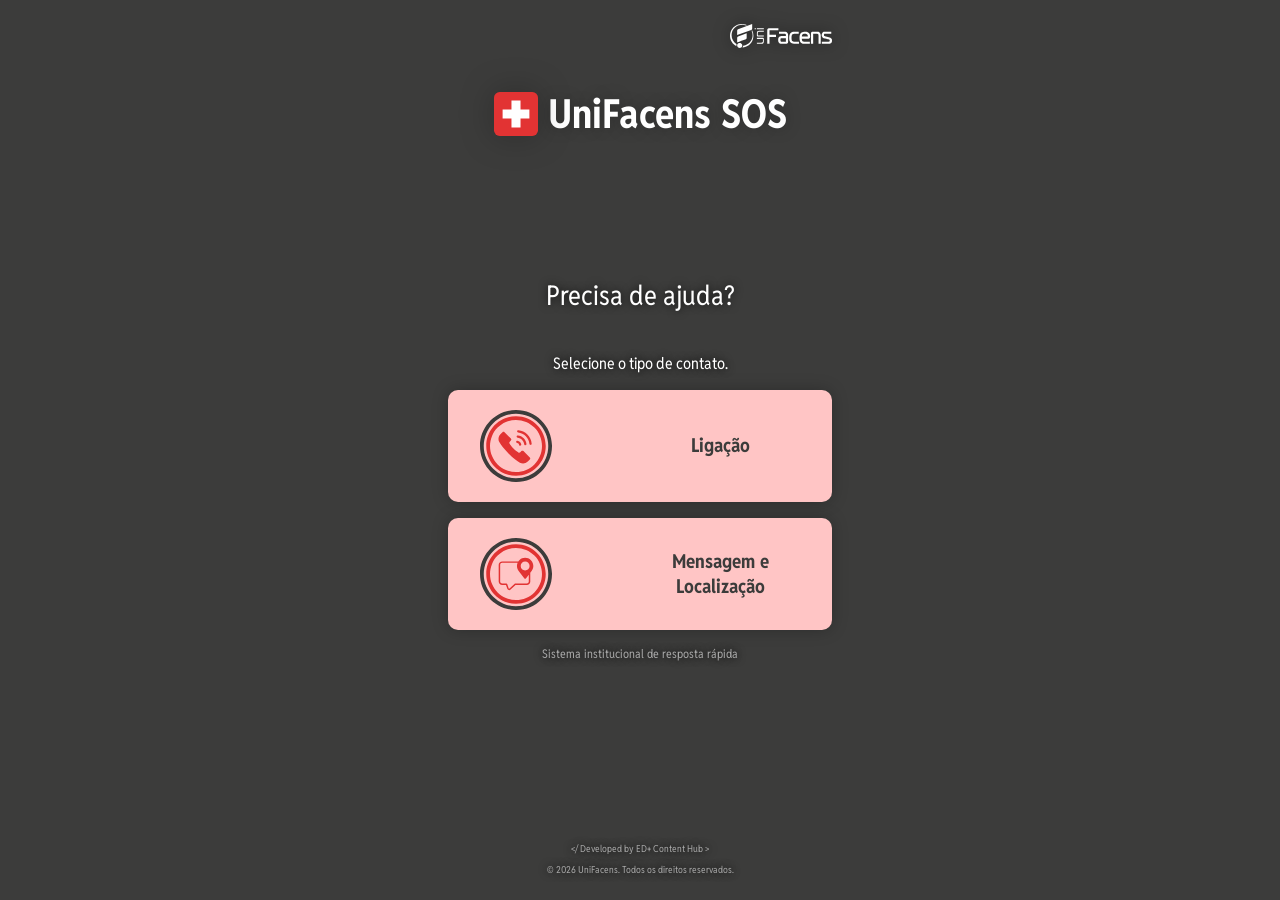
<file: index.html>
<!DOCTYPE html>
<html lang="pt-BR">
<head>
    <meta charset="UTF-8">
    <meta name="viewport" content="width=device-width, initial-scale=1.0">
    <meta name="theme-color" content="#000000">
    <link rel="manifest" href="./manifest.json">
    <link rel="icon" type="image/svg+xml" href="./assets/icons/icon.svg">
    <link rel="apple-touch-icon" sizes="180x180" href="./assets/icons/apple-touch-icon-180.png">
    <link rel="stylesheet" href="./styles/global.css">
    <link rel="stylesheet" href="./styles/utils.css">
    <link rel="stylesheet" href="./styles/home.css">
    <link rel="preconnect" href="https://fonts.googleapis.com">
    <link rel="preconnect" href="https://fonts.gstatic.com" crossorigin>
    <link href="https://fonts.googleapis.com/css2?family=Reddit+Sans+Condensed:wght@200..900&display=swap" rel="stylesheet">
    <title>UniFacens SOS</title>
</head>
<body data-page="home">
    <div class="container">
        <header>
            <div class="logo">
                <img src="./assets/images/unifacens-logo.svg" alt="">
            </div>
            <div class="title">
                <img src="./assets/images/sos.svg" alt="">
                <h1>UniFacens SOS</h1>
            </div>
        </header>
        <main>
            <p>Precisa de ajuda?</p>
            <p>Selecione o tipo de contato.</p>

            <a class="btn" id="call" href="./call/">
                <div class="btn-image">
                    <img id="normal" src="./assets/images/call.svg" alt="">
                    <img id="hover" src="./assets/images/call-hover.svg" alt="">
                </div>
                <span>Ligação</span>
            </a>
            <a class="btn" id="message" href="./message/">
                <div class="btn-image">
                    <img id="normal" src="./assets/images/message.svg" alt="">
                    <img id="hover" src="./assets/images/message-hover.svg" alt="">
                </div>
                <span>Mensagem e<br>Localização</span>
            </a>

            <p>Sistema institucional de resposta rápida</p>
        </main>
        <footer>
            <p>&lt;/ Developed by ED+ Content Hub &gt;</p>
            <p>&copy; 2026 UniFacens. Todos os direitos reservados.</p>
        </footer>
    </div>

    <div id="offlineLightbox" class="lb is-hidden" aria-hidden="true">
        <div class="lb__card" role="dialog" aria-modal="true" aria-labelledby="offlineTitle">
            <div class="lb__header">
                <div class="lb__titles">
                    <div id="offlineTitle" class="lb__title">Sem conexão com internet!</div>
                    <div class="lb__subtitle">
                        Faça apenas LIGAÇÕES.
                    </div>
                </div>
            </div>
            <div class="lb__actions">
                <button id="offlineOkBtn" class="btn btn--danger" type="button">OK</button>
            </div>
        </div>
    </div>

    <script type="module" src="./scripts/app.js"></script>
</body>
</html>
</file>
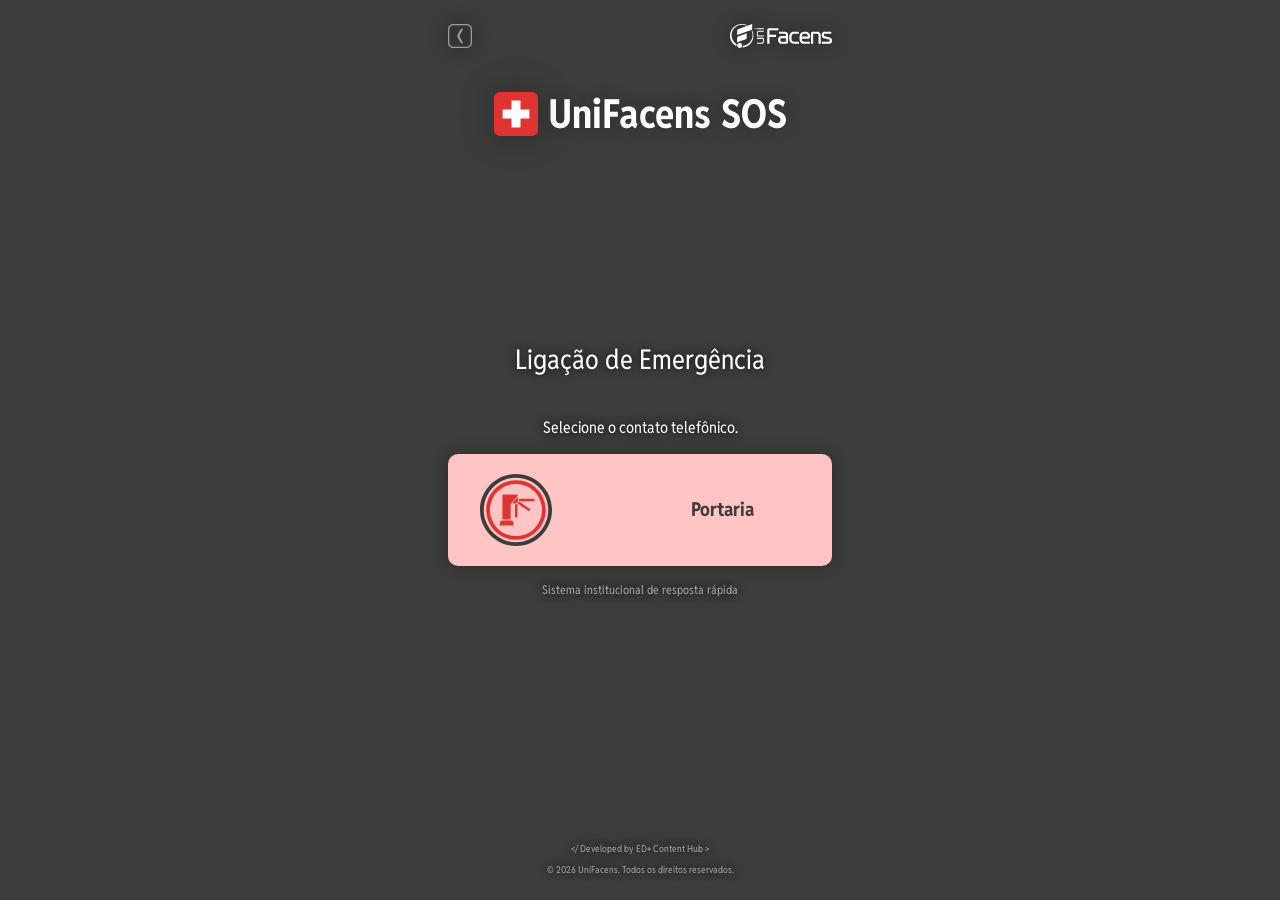
<file: call/index.html>
<!DOCTYPE html>
<html lang="pt-BR">
<head>
    <meta charset="UTF-8">
    <meta name="viewport" content="width=device-width, initial-scale=1.0">
    <meta name="theme-color" content="#000000">
    <link rel="manifest" href="../manifest.json">
    <link rel="icon" type="image/svg+xml" href="../assets/icons/icon.svg">
    <link rel="apple-touch-icon" sizes="180x180" href="../assets/icons/apple-touch-icon-180.png">
    <title>UniFacens SOS</title>
    <link rel="stylesheet" href="../styles/global.css">
    <link rel="stylesheet" href="../styles/utils.css">
    <link rel="stylesheet" href="../styles/call.css">
    <link rel="preconnect" href="https://fonts.googleapis.com">
    <link rel="preconnect" href="https://fonts.gstatic.com" crossorigin>
    <link href="https://fonts.googleapis.com/css2?family=Reddit+Sans+Condensed:wght@200..900&display=swap" rel="stylesheet">
</head>
<body data-page="call">
    <div class="container">
        <header>
            <a href="../" class="back">
                <img src="../assets/images/return.svg" alt="">
            </a>
            <div class="logo">
                <img src="../assets/images/unifacens-logo.svg" alt="">
            </div>
            <div class="title">
                <img src="../assets/images/sos.svg" alt="">
                <h1>UniFacens SOS</h1>
            </div>
        </header>
        <main>
            <p>Ligação de Emergência</p>
            <p>Selecione o contato telefônico.</p>

            <div class="grid">
                <a class="btn is-hidden" id="security-gate" data-contact-sector="PORTARIA">
                    <div class="btn-image">
                        <img id="normal" src="../assets/images/security-gate.svg" alt="">
                        <img id="hover" src="../assets/images/security-gate-hover.svg" alt="">
                    </div>
                    <span>Portaria</span>
                </a>

                <a class="btn is-hidden" id="occupational-medicine" data-contact-sector="MEDICINA DO TRABALHO">
                    <div class="btn-image">
                        <img id="normal" src="../assets/images/occupational-medicine.svg" alt="">
                        <img id="hover" src="../assets/images/occupational-medicine-hover.svg" alt="">
                    </div>
                    <span>Medicina do Trabalho</span>
                </a>

                <a class="btn is-hidden" id="occupational-safety" data-contact-sector="SEGURANÇA DO TRABALHO">
                    <div class="btn-image">
                        <img id="normal" src="../assets/images/occupational-safety.svg" alt="">
                        <img id="hover" src="../assets/images/occupational-safety-hover.svg" alt="">
                    </div>
                    <span>Segurança do Trabalho</span>
                </a>
            </div>

            <p>Sistema institucional de resposta rápida</p>
        </main>
        <footer>
            <p>&lt;/ Developed by ED+ Content Hub &gt;</p>
            <p>&copy; 2026 UniFacens. Todos os direitos reservados.</p>
        </footer>
    </div>
    <script type="module" src="../scripts/app.js"></script>
</body>
</html>
</file>
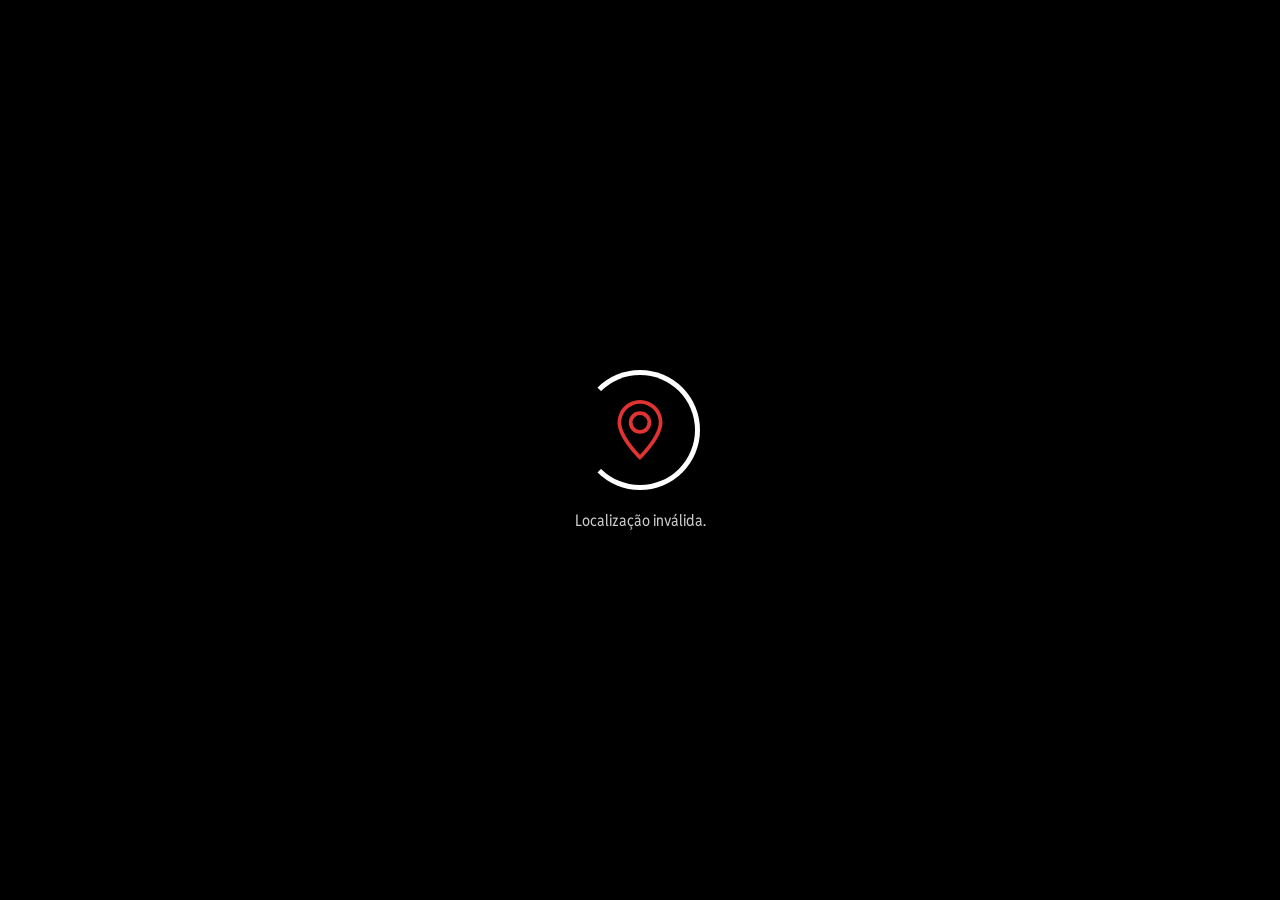
<file: map/index.html>
<!DOCTYPE html>
<html lang="pt-BR">
<head>
    <meta charset="UTF-8">
    <meta name="viewport" content="width=device-width, initial-scale=1.0">
    <meta name="theme-color" content="#000000">
    <link rel="manifest" href="../manifest.json">
    <link rel="icon" type="image/svg+xml" href="../assets/icons/icon.svg">
    <link rel="apple-touch-icon" sizes="180x180" href="../assets/icons/apple-touch-icon-180.png">
    <title>UniFacens SOS</title>
    <link rel="stylesheet" href="../styles/global.css">
    <link rel="stylesheet" href="../styles/utils.css">
    <link rel="stylesheet" href="../styles/map.css">
    <link rel="preconnect" href="https://fonts.googleapis.com">
    <link rel="preconnect" href="https://fonts.gstatic.com" crossorigin>
    <link href="https://fonts.googleapis.com/css2?family=Reddit+Sans+Condensed:wght@200..900&display=swap" rel="stylesheet">
</head>

<body data-page="map">
    <div id="loader">
        <div class="icon-wrapper">
            <div class="risk-ring"></div>
            <div class="location-icon">
            <svg xmlns="http://www.w3.org/2000/svg" width="60" height="60" fill="currentColor" viewBox="0 0 16 16">
                <path d="M12.166 8.94c-.524 1.062-1.234 2.12-1.96 3.07A32 32 0 0 1 8 14.58a32 32 0 0 1-2.206-2.57c-.726-.95-1.436-2.008-1.96-3.07C3.304 7.867 3 6.862 3 6a5 5 0 0 1 10 0c0 .862-.305 1.867-.834 2.94M8 16s6-5.686 6-10A6 6 0 0 0 2 6c0 4.314 6 10 6 10"/>
                <path d="M8 8a2 2 0 1 1 0-4 2 2 0 0 1 0 4m0 1a3 3 0 1 0 0-6 3 3 0 0 0 0 6"/>
            </svg>
            </div>
        </div>
        <p><b>Localização recebida</b><br>Carregando o mapa...</p>
    </div>

    <div id="map-container"></div>

    <script type="module" src="../scripts/app.js"></script>
</body>
</html>
</file>
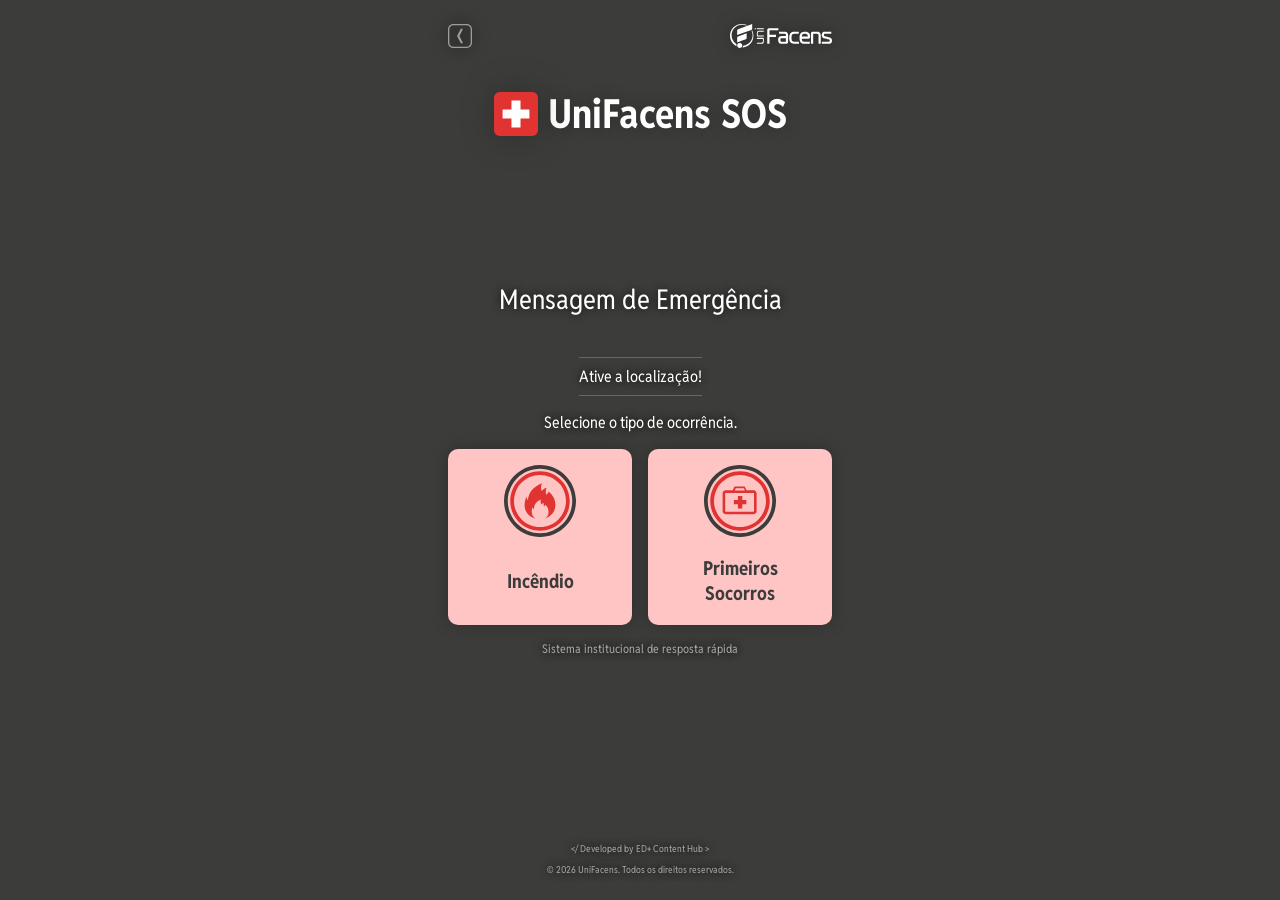
<file: message/index.html>
<!DOCTYPE html>
<html lang="pt-BR">
<head>
    <meta charset="UTF-8">
    <meta name="viewport" content="width=device-width, initial-scale=1.0">
    <meta name="theme-color" content="#000000">
    <link rel="manifest" href="../manifest.json">
    <link rel="icon" type="image/svg+xml" href="../assets/icons/icon.svg">
    <link rel="apple-touch-icon" sizes="180x180" href="../assets/icons/apple-touch-icon-180.png">
    <title>UniFacens SOS</title>
    <link rel="stylesheet" href="../styles/global.css">
    <link rel="stylesheet" href="../styles/utils.css">
    <link rel="stylesheet" href="../styles/message.css">
    <link rel="preconnect" href="https://fonts.googleapis.com">
    <link rel="preconnect" href="https://fonts.gstatic.com" crossorigin>
    <link href="https://fonts.googleapis.com/css2?family=Reddit+Sans+Condensed:wght@200..900&display=swap" rel="stylesheet">
</head>
<body data-page="message">
    <div class="container">
        <header>
            <a href="../" class="back">
                <img src="../assets/images/return.svg" alt="">
            </a>
            <div class="logo">
                <img src="../assets/images/unifacens-logo.svg" alt="">
            </div>
            <div class="title">
                <img src="../assets/images/sos.svg" alt="">
                <h1>UniFacens SOS</h1>
            </div>
        </header>
        <main>
            <p>Mensagem de Emergência</p>
            <p class="highlight">Ative a localização!</p>
            <p>Selecione o tipo de ocorrência.</p>

            <div class="grid">
                <a class="btn" id="fire" href="#" data-emergency-type="INCÊNDIO">
                    <div class="btn-image">
                        <img id="normal" src="../assets/images/fire.svg" alt="">
                        <img id="hover" src="../assets/images/fire-hover.svg" alt="">
                    </div>
                    <span>Incêndio</span>
                </a>

                <a class="btn" id="first-aid" href="#" data-emergency-type="PRIMEIROS SOCORROS">
                    <div class="btn-image">
                        <img id="normal" src="../assets/images/first-aid.svg" alt="">
                        <img id="hover" src="../assets/images/first-aid-hover.svg" alt="">
                    </div>
                    <span>Primeiros Socorros</span>
                </a>

                <!-- <a class="btn" id="risk" href="#" data-emergency-type="RISCO">
                    <div class="btn-image">
                        <img id="normal" src="../assets/images/risk.svg" alt="">
                        <img id="hover" src="../assets/images/risk-hover.svg" alt="">
                    </div>
                    <span>Risco</span>
                </a> -->

                <!-- <a class="btn" id="other" href="#" data-emergency-type="OUTROS">
                    <div class="btn-image">
                        <img id="normal" src="../assets/images/other.svg" alt="">
                        <img id="hover" src="../assets/images/other-hover.svg" alt="">
                    </div>
                    <span>Outros</span>
                </a> -->
            </div>

            <p>Sistema institucional de resposta rápida</p>
        </main>
        <footer>
            <p>&lt;/ Developed by ED+ Content Hub &gt;</p>
            <p>&copy; 2026 UniFacens. Todos os direitos reservados.</p>
        </footer>
    </div>

    <div id="lightbox" class="lb is-hidden" aria-live="polite" aria-busy="false">
        <div class="lb__card" role="dialog" aria-modal="true" aria-labelledby="lbTitle">
            <div class="lb__header">
                <div class="lb__spinner" aria-hidden="true"></div>
                <div class="lb__titles">
                    <div id="lbTitle" class="lb__title">ATIVE A LOCALIZAÇÃO!</div>
                    <div id="lbSubtitle" class="lb__subtitle">Ative o GPS e permita o acesso, se solicitado.</div>
                </div>
                <button id="btnCloseLightbox" class="lb__close" type="button" aria-label="Fechar lightbox">
                    ×
                </button>
            </div>

            <div class="lb__body">
                <div class="lb__row">
                    <span class="lb__label">Precisão atual</span>
                    <span id="lbAccuracy" class="lb__value">—</span>
                </div>

                <div class="lb__row">
                    <span class="lb__label">Meta</span>
                    <span id="lbTarget" class="lb__value">—</span>
                </div>

                <div id="lbHint" class="lb__hint">
                    Isso pode levar alguns segundos.
                </div>
            </div>

            <div class="lb__actions">
                <button id="btnForcar" class="btn btn--danger is-hidden" type="button">
                    Enviar sem localização
                </button>
            </div>
        </div>
    </div>

    <script type="module" src="../scripts/app.js"></script>
</body>
</html>
</file>
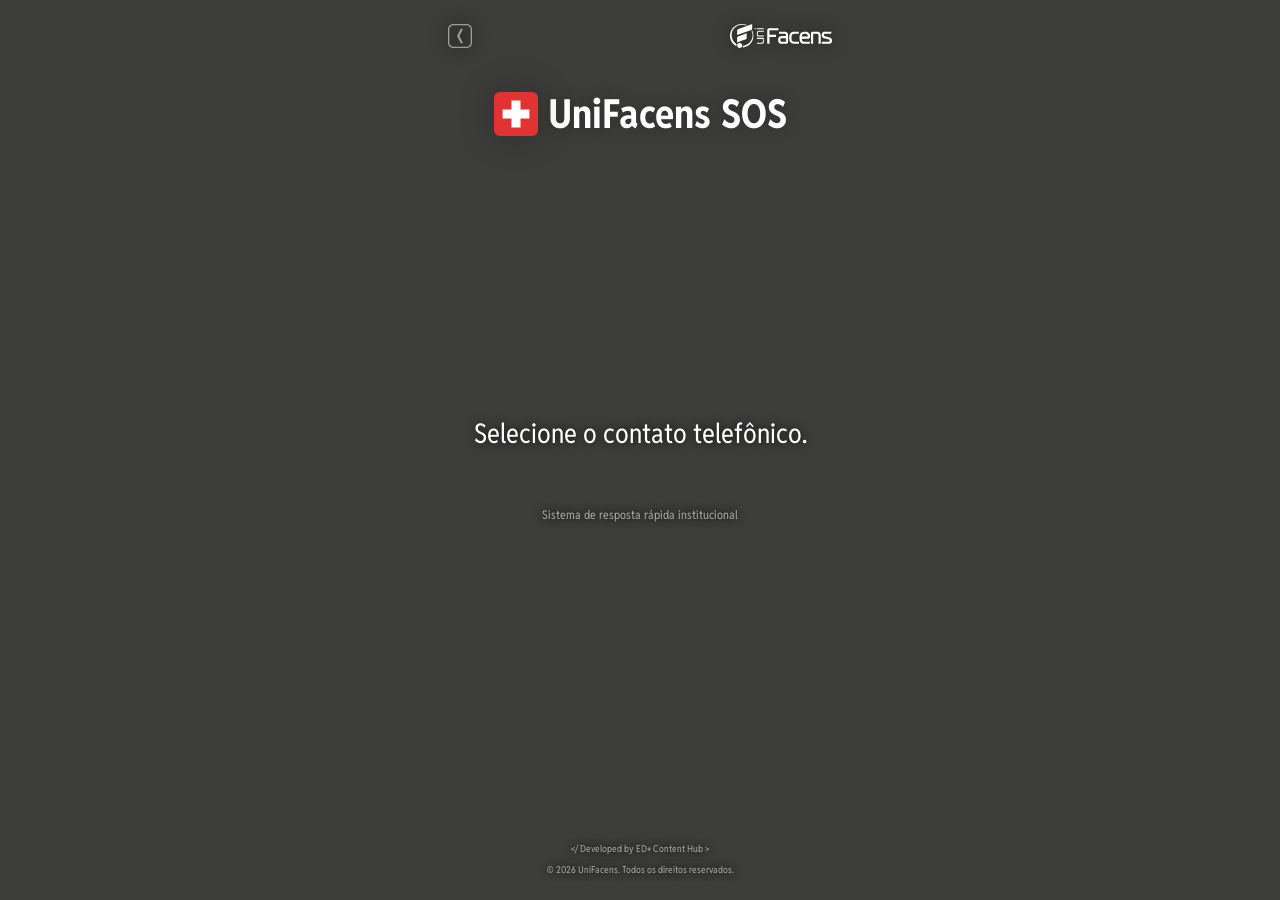
<file: pages/call.html>
<!DOCTYPE html>
<html lang="pt-BR">
<head>
    <meta charset="UTF-8">
    <meta name="viewport" content="width=device-width, initial-scale=1.0">
    <meta name="theme-color" content="#000000">
    <link rel="manifest" href="../manifest.json">
    <link rel="apple-touch-icon" sizes="180x180" href="../assets/icons/apple-touch-icon-180.png">
    <title>UniFacens SOS – Sistema Emergencial do Campus</title>
    <link rel="stylesheet" href="../styles/global.css">
    <link rel="stylesheet" href="../styles/utils.css">
    <link rel="stylesheet" href="../styles/call.css">
    <link rel="preconnect" href="https://fonts.googleapis.com">
    <link rel="preconnect" href="https://fonts.gstatic.com" crossorigin>
    <link href="https://fonts.googleapis.com/css2?family=Reddit+Sans+Condensed:wght@200..900&display=swap" rel="stylesheet">
</head>
<body data-page="call">
    <div class="container">
        <header>
            <a href="home.html" class="back">
                <img src="../assets/images/return.svg" alt="">
            </a>
            <div class="logo">
                <img src="../assets/images/unifacens-logo.svg" alt="">
            </div>
            <div class="title">
                <img src="../assets/images/sos.svg" alt="">
                <h1>UniFacens SOS</h1>
            </div>
        </header>
        <main>
            <p>Selecione o contato telefônico.</p>

            <div class="grid">
                <a class="btn is-hidden" id="gatehouse" data-contact-sector="PORTARIA">
                    <div class="btn-image">
                        <img id="normal" src="../assets/images/gatehouse.svg" alt="">
                        <img id="hover" src="../assets/images/gatehouse-hover.svg" alt="">
                    </div>
                    <span>Portaria</span>
                </a>
        
                <a class="btn is-hidden" id="clinic" data-contact-sector="AMBULATÓRIO">
                    <div class="btn-image">
                        <img id="normal" src="../assets/images/clinic.svg" alt="">
                        <img id="hover" src="../assets/images/clinic-hover.svg" alt="">
                    </div>
                    <span>Ambulatório</span>
                </a>
        
                <a class="btn is-hidden" id="occupational-safety" data-contact-sector="SEGURANÇA DO TRABALHO">
                    <div class="btn-image">
                        <img id="normal" src="../assets/images/occupational-safety.svg" alt="">
                        <img id="hover" src="../assets/images/occupational-safety-hover.svg" alt="">
                    </div>
                    <span>Segurança do Trabalho</span>
                </a>
            </div>

            <p>Sistema de resposta rápida institucional</p>
        </main>
        <footer>
            <p>&lt;/ Developed by ED+ Content Hub &gt;</p>
            <p>&copy; 2026 UniFacens. Todos os direitos reservados.</p>
        </footer>
    </div>
    <script type="module" src="../scripts/app.js"></script>
</body>
</html>
</file>
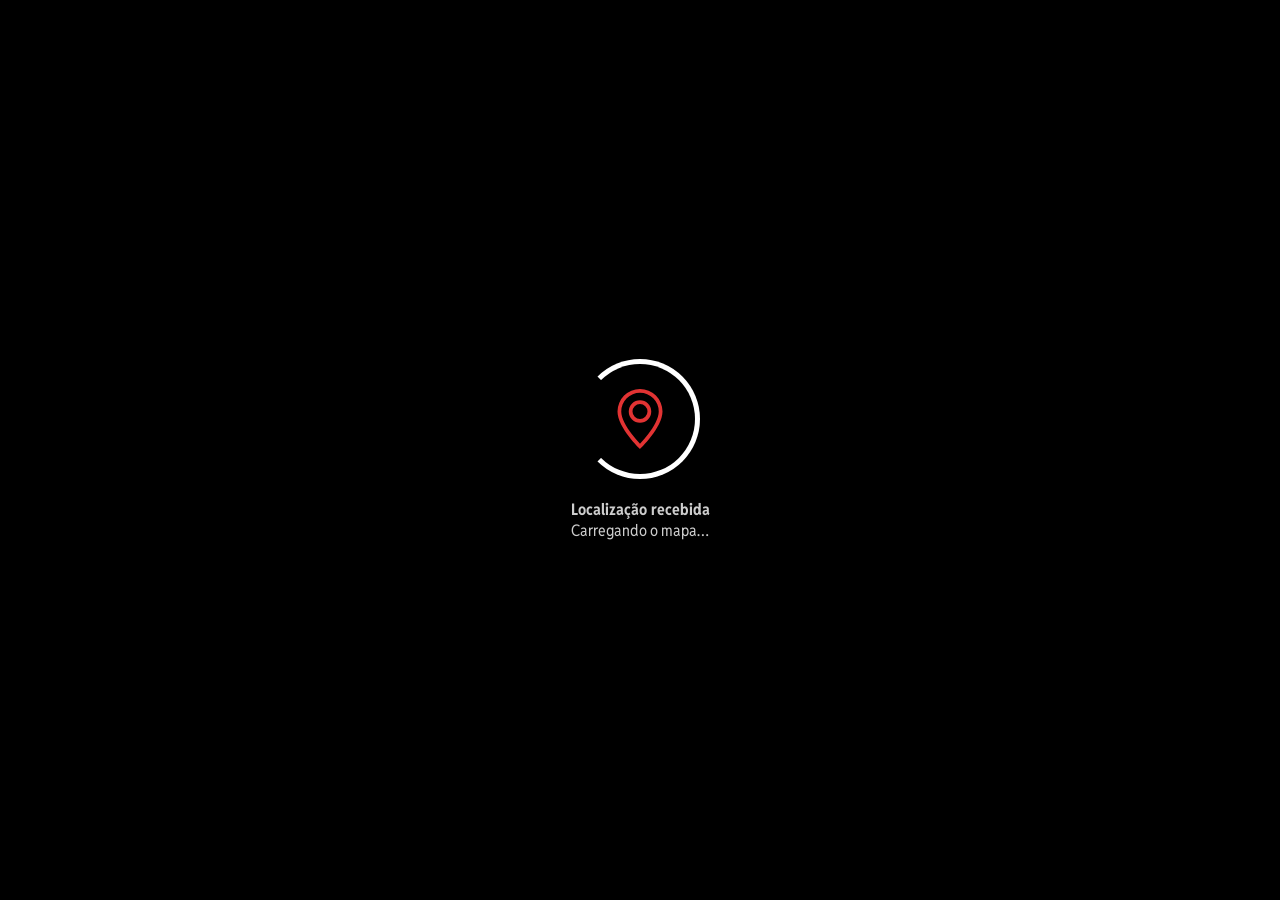
<file: pages/map.html>
<!DOCTYPE html>
<html lang="pt-BR">
<head>
    <meta charset="UTF-8">
    <meta name="viewport" content="width=device-width, initial-scale=1.0">
    <meta name="theme-color" content="#000000">
    <link rel="manifest" href="../manifest.json">
    <link rel="apple-touch-icon" sizes="180x180" href="../assets/icons/apple-touch-icon-180.png">
    <title>UniFacens SOS – Sistema Emergencial do Campus</title>
    <link rel="stylesheet" href="../styles/global.css">
    <link rel="stylesheet" href="../styles/utils.css">
    <link rel="stylesheet" href="../styles/map.css">
    <link rel="preconnect" href="https://fonts.googleapis.com">
    <link rel="preconnect" href="https://fonts.gstatic.com" crossorigin>
    <link href="https://fonts.googleapis.com/css2?family=Reddit+Sans+Condensed:wght@200..900&display=swap" rel="stylesheet">
</head>

<body data-page="map">
    <div id="loader">
        <div class="icon-wrapper">
            <div class="risk-ring"></div>
            <div class="location-icon">
            <svg xmlns="http://www.w3.org/2000/svg" width="60" height="60" fill="currentColor" viewBox="0 0 16 16">
                <path d="M12.166 8.94c-.524 1.062-1.234 2.12-1.96 3.07A32 32 0 0 1 8 14.58a32 32 0 0 1-2.206-2.57c-.726-.95-1.436-2.008-1.96-3.07C3.304 7.867 3 6.862 3 6a5 5 0 0 1 10 0c0 .862-.305 1.867-.834 2.94M8 16s6-5.686 6-10A6 6 0 0 0 2 6c0 4.314 6 10 6 10"/>
                <path d="M8 8a2 2 0 1 1 0-4 2 2 0 0 1 0 4m0 1a3 3 0 1 0 0-6 3 3 0 0 0 0 6"/>
            </svg>
            </div>
        </div>
        <p><b>Localização recebida</b><br>Carregando o mapa…</p>
    </div>

    <div id="map-container"></div>

    <script type="module" src="../scripts/app.js"></script>
</body>
</html>
</file>
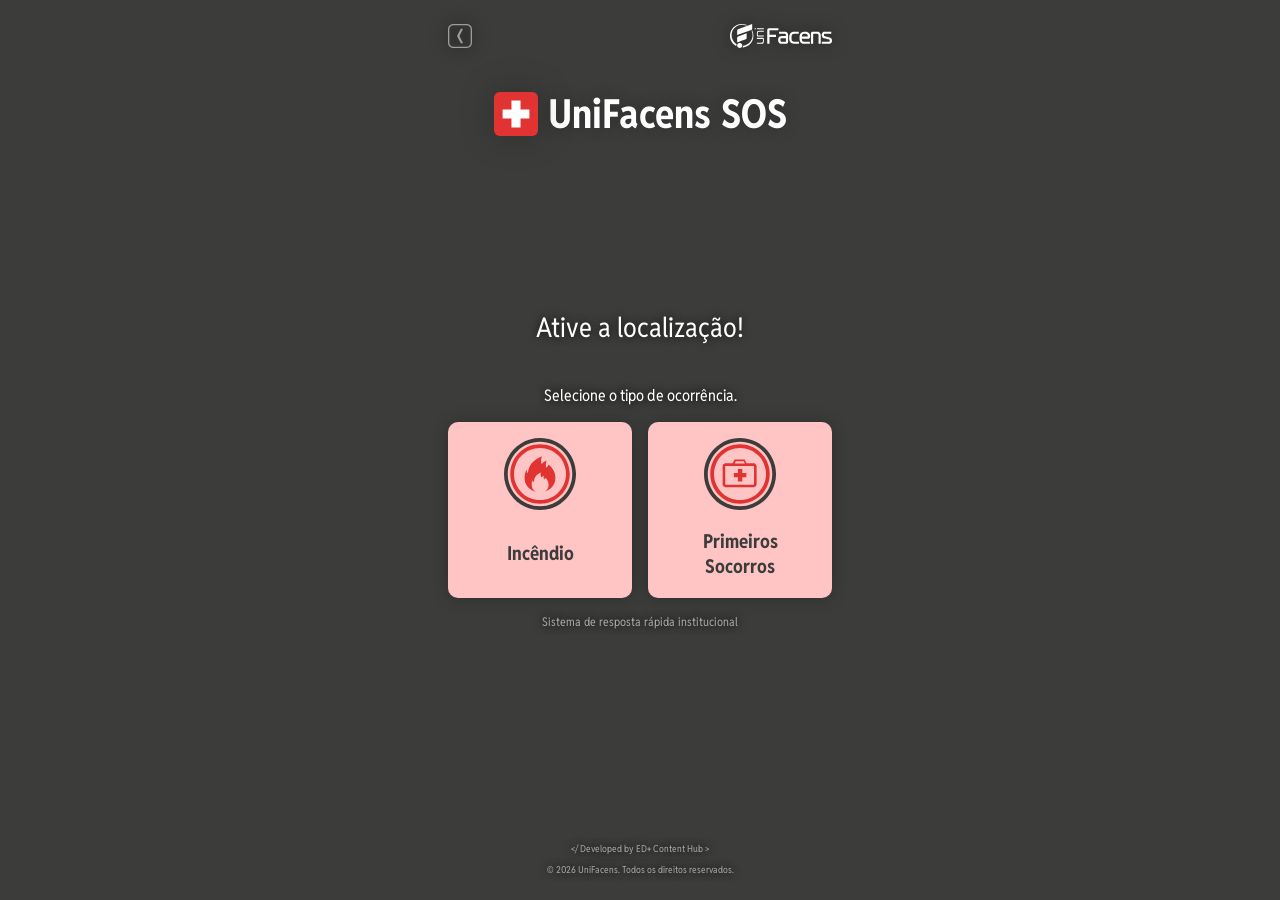
<file: pages/message.html>
<!DOCTYPE html>
<html lang="pt-BR">
<head>
    <meta charset="UTF-8">
    <meta name="viewport" content="width=device-width, initial-scale=1.0">
    <meta name="theme-color" content="#000000">
    <link rel="manifest" href="../manifest.json">
    <link rel="apple-touch-icon" sizes="180x180" href="../assets/icons/apple-touch-icon-180.png">
    <title>UniFacens SOS - Sistema Emergencial do Campus</title>
    <link rel="stylesheet" href="../styles/global.css">
    <link rel="stylesheet" href="../styles/utils.css">
    <link rel="stylesheet" href="../styles/message.css">
    <link rel="preconnect" href="https://fonts.googleapis.com">
    <link rel="preconnect" href="https://fonts.gstatic.com" crossorigin>
    <link href="https://fonts.googleapis.com/css2?family=Reddit+Sans+Condensed:wght@200..900&display=swap" rel="stylesheet">
</head>
<body data-page="message">
    <div class="container">
        <header>
            <a href="home.html" class="back">
                <img src="../assets/images/return.svg" alt="">
            </a>
            <div class="logo">
                <img src="../assets/images/unifacens-logo.svg" alt="">
            </div>
            <div class="title">
                <img src="../assets/images/sos.svg" alt="">
                <h1>UniFacens SOS</h1>
            </div>
        </header>
        <main>
            <p>Ative a localização!</p>
            <p>Selecione o tipo de ocorrência.</p>

            <div class="grid">
                <a class="btn" id="fire" href="#" data-emergency-type="INCÊNDIO">
                    <div class="btn-image">
                        <img id="normal" src="../assets/images/fire.svg" alt="">
                        <img id="hover" src="../assets/images/fire-hover.svg" alt="">
                    </div>
                    <span>Incêndio</span>
                </a>

                <a class="btn" id="first-aid" href="#" data-emergency-type="PRIMEIROS SOCORROS">
                    <div class="btn-image">
                        <img id="normal" src="../assets/images/first-aid.svg" alt="">
                        <img id="hover" src="../assets/images/first-aid-hover.svg" alt="">
                    </div>
                    <span>Primeiros Socorros</span>
                </a>

                <!-- <a class="btn" id="risk" href="#" data-emergency-type="RISCO">
                    <div class="btn-image">
                        <img id="normal" src="../assets/images/risk.svg" alt="">
                        <img id="hover" src="../assets/images/risk-hover.svg" alt="">
                    </div>
                    <span>Risco</span>
                </a> -->

                <!-- <a class="btn" id="other" href="#" data-emergency-type="OUTROS">
                    <div class="btn-image">
                        <img id="normal" src="../assets/images/other.svg" alt="">
                        <img id="hover" src="../assets/images/other-hover.svg" alt="">
                    </div>
                    <span>Outros</span>
                </a> -->
            </div>

            <p>Sistema de resposta rápida institucional</p>
        </main>
        <footer>
            <p>&lt;/ Developed by ED+ Content Hub &gt;</p>
            <p>&copy; 2026 UniFacens. Todos os direitos reservados.</p>
        </footer>
    </div>

    <div id="lightbox" class="lb is-hidden" aria-live="polite" aria-busy="false">
        <div class="lb__card" role="dialog" aria-modal="true" aria-labelledby="lbTitle">
            <div class="lb__header">
                <div class="lb__spinner" aria-hidden="true"></div>
                <div class="lb__titles">
                    <div id="lbTitle" class="lb__title">ATIVE A LOCALIZAÇÃO!</div>
                    <div id="lbSubtitle" class="lb__subtitle">Ative o GPS e permita o acesso, se solicitado.</div>
                </div>
                <button id="btnCloseLightbox" class="lb__close" type="button" aria-label="Fechar lightbox">
                    ×
                </button>
            </div>

            <div class="lb__body">
                <div class="lb__row">
                    <span class="lb__label">Precisão atual</span>
                    <span id="lbAccuracy" class="lb__value">—</span>
                </div>

                <div class="lb__row">
                    <span class="lb__label">Meta</span>
                    <span id="lbTarget" class="lb__value">—</span>
                </div>

                <div id="lbHint" class="lb__hint">
                    Isso pode levar alguns segundos.
                </div>
            </div>

            <div class="lb__actions">
                <button id="btnForcar" class="btn btn--danger is-hidden" type="button">
                    Enviar sem localização
                </button>
            </div>
        </div>
    </div>

    <script type="module" src="../scripts/app.js"></script>
</body>
</html>
</file>
<file: styles/global.css>
* {
padding: 0;
margin: 0;
box-sizing: border-box;
font-family: "Reddit Sans Condensed", Arial, sans-serif;
}

:root{
  --black: #3c3c3b;
  --white: #ffffff;
  --red: #e23333;
  --red-dark: #c62828;
  --pink: #ffc5c5;
  --gray: #a7a7a7;

  --surface-dark: #111111;
  --black-pure: #000000;
  --overlay-dark-94: rgba(0, 0, 0, .94);
  --shadow-dark-60: rgba(0, 0, 0, .6);
  --black-100: rgba(0, 0, 0, 1);
  --black-75: rgba(0, 0, 0, .75);
  --black-50: rgba(0, 0, 0, .5);
  --black-25: rgba(0, 0, 0, .25);
  --white-06: rgba(255, 255, 255, .06);
  --white-20: rgba(255, 255, 255, .2);
  --white-75: rgba(255, 255, 255, .75);

  --text-strong: var(--white);
  --text-soft: #cccccc;
  --text-muted: #bbbbbb;
}

html,
body {
  overscroll-behavior-y: none;
}

a {
    text-decoration: none;
    color: inherit;
}
</file>
<file: styles/utils.css>
body {
    background: var(--black);
    display: flex;
    justify-content: center;
    align-items: center;
}

body .container {
    width: 100%;
    min-height: 100vh;
    min-height: 100svh;
    max-width: 26rem;
    margin-inline: auto;
    padding: 1.5rem 1rem;
    display: flex;
    flex-direction: column;
    gap: 1rem;
    justify-content: space-between;
}

body .container header {
    display: flex;
    align-items: center;
    flex-wrap: wrap;
}

body .container header .back img {
    display: block;
    width: 1.5rem;
    filter: drop-shadow(0 0 .5rem var(--black-100));
}

body .container header .logo {
    display: flex;
    margin-left: auto;
}

body .container header .logo img {
    height: 1.5rem;
    filter: drop-shadow(0 0 .5rem var(--black-50));
}

body .container header .title {
    display: flex;
    justify-content: center;
    align-items: center;
    gap: 10px;
    margin-block: 2.5rem 1.25rem;
    width: 100%;
}

body .container header .title img {
    width: 2.75rem;
    height: 2.75rem;
    filter: drop-shadow(0 0 1rem var(--black-25));
}

body .container header .title h1 {
    font-size: 2.5rem;
    color: var(--white);
    text-shadow: 0 0 1rem var(--black-25);
}

body .container main {
    display: flex;
    flex-direction: column;
    gap: 1rem;
    text-align: center;
    margin-bottom: 4rem;
}

body .container main p {
    color: var(--white);
    font-size: 1rem;
    text-shadow: 0 0 .5rem var(--black-100);
}

body .container main p:first-child {
    font-size: 1.7rem;
    margin-bottom: 1.5rem;
    text-shadow: 0 0 .5rem var(--black-75);
}

body .container main .btn {
    display: grid;
    grid-template-columns: 1fr 1fr;
    justify-content: center;
    text-align: center;
    justify-content: space-between;
    align-items: center;
    width: 100%;
    padding: 1rem 2rem;
    min-height: 64px;
    border-radius: 10px;
    text-decoration: none;
    font-weight: bold;
    color: var(--text-strong);
    background: var(--pink);
    min-height: 7rem;
    box-shadow: 0 0 1rem var(--black-25);
    transition: background-color .2s ease, color .2s ease, box-shadow .2s ease;
}

body .container main .btn .btn-image {
    width: 4.5rem;
    height: 4.5rem;
    position: relative;
}

body .container main .btn .btn-image img {
    inset: 0;
    position: absolute;
    transition: opacity .2s ease;
}

body .container main .btn span {
    color: var(--black);
    font-size: 1.2rem;
    transition: color .2s ease;
}

body .container main .btn:hover {
    background: var(--red);
    box-shadow: 0 0 .5rem var(--black-25);
}

body .container main .btn:hover span {
    color: var(--white);
}

body .container main .btn.is-hidden {
    display: none !important;
}

body .container main p:last-child {
    font-size: .75rem;
    color: var(--gray);
    text-shadow: 0 0 .5rem var(--black-100);
}

body .container footer {
    display: flex;
    flex-direction: column;
    gap: .5rem;
}

body .container footer p {
    font-size: .6rem;
    color: var(--gray);
    text-shadow: 0 0 .5rem var(--black-100);
    text-align: center;
}

@media (width < 380px) {
    body .container header .title h1 {
        font-size: 2.25rem;
    }
    body .container main .btn {
        padding: 1rem 1.5rem;
    }
}

@media (width < 320px) {
    body .container header .title h1 {
        font-size: 2rem;
    }
    body .container main .btn {
        padding: 1rem 1.25rem;
    }
}

@keyframes spin {
    to { transform: rotate(360deg); }
}
</file>
<file: styles/home.css>
body[data-page="home"] .container main .btn#call img#normal {
    opacity: 1;
}

body[data-page="home"] .container main .btn#call img#hover {
    opacity: 0;
}

body[data-page="home"] .container main .btn#call:hover img#normal {
    opacity: 0;
}

body[data-page="home"] .container main .btn#call:hover img#hover {
    opacity: 1;
}

body[data-page="home"] .container main .btn#message img#normal {
    opacity: 1;
}

body[data-page="home"] .container main .btn#message img#hover {
    opacity: 0;
}

body[data-page="home"] .container main .btn#message:hover img#normal {
    opacity: 0;
}

body[data-page="home"] .container main .btn#message:hover img#hover {
    opacity: 1;
}

body[data-page="home"] .lb {
    position: fixed;
    inset: 0;
    display: flex;
    justify-content: center;
    align-items: center;
    padding: 18px;
    background: var(--overlay-dark-94);
    z-index: 9999;
}

body[data-page="home"] .lb.is-hidden {
    display: none;
}

body[data-page="home"] .lb .lb__card {
    width: 100%;
    max-width: 420px;
    background-color: var(--black);
    border: 1px solid var(--white-06);
    border-radius: 16px;
    padding: 20px 18px;
    box-shadow: 0 0 40px var(--shadow-dark-60);
    animation: lbIn .22s ease;
}

body[data-page="home"] .lb .lb__header {
    margin-bottom: 12px;
}

body[data-page="home"] .lb .lb__title {
    font-weight: 700;
    font-size: 16px;
    color: var(--text-strong);
    line-height: 1.2;
}

body[data-page="home"] .lb .lb__subtitle {
    margin-top: 8px;
    font-size: 13px;
    color: var(--text-muted);
    line-height: 1.35;
}

body[data-page="home"] .lb .lb__actions {
    margin-top: 14px;
}

body[data-page="home"] .lb .lb__actions .btn {
    width: 100%;
    padding: 12px 14px;
    border: none;
    border-radius: 10px;
    font-weight: 700;
    cursor: pointer;
    transition: transform .12s ease, background .12s ease;
}

body[data-page="home"] .lb .lb__actions .btn:active {
    transform: scale(.99);
}

body[data-page="home"] .lb .lb__actions .btn.btn--danger {
    background: var(--red);
    color: var(--text-strong);
}

body[data-page="home"] .lb .lb__actions .btn.btn--danger:hover {
    background: var(--red-dark);
}

@keyframes lbIn {
    from { opacity: 0; transform: scale(.97); }
    to { opacity: 1; transform: scale(1); }
}
</file>
<file: styles/call.css>
body[data-page="call"] .container main .grid {
    display: grid;
    grid-template-columns: repeat(2, 1fr);
    gap: 1rem;
}

body[data-page="call"] .container main .grid .btn {
    grid-template-columns: 1fr;
    grid-template-rows: max-content 1fr;
    justify-items: center;
    gap: 1rem;
    min-height: 11rem;
}

body[data-page="call"] .container main .grid .btn#security-gate img#normal {
    opacity: 1;
}

body[data-page="call"] .container main .grid .btn#security-gate img#hover {
    opacity: 0;
}

body[data-page="call"] .container main .grid .btn#security-gate:hover img#normal {
    opacity: 0;
}

body[data-page="call"] .container main .grid .btn#security-gate:hover img#hover {
    opacity: 1;
}

body[data-page="call"] .container main .grid .btn#occupational-medicine img#normal {
    opacity: 1;
}

body[data-page="call"] .container main .grid .btn#occupational-medicine img#hover {
    opacity: 0;
}

body[data-page="call"] .container main .grid .btn#occupational-medicine:hover img#normal {
    opacity: 0;
}

body[data-page="call"] .container main .grid .btn#occupational-medicine:hover img#hover {
    opacity: 1;
}

body[data-page="call"] .container main .grid .btn#occupational-safety img#normal {
    opacity: 1;
}

body[data-page="call"] .container main .grid .btn#occupational-safety img#hover {
    opacity: 0;
}

body[data-page="call"] .container main .grid .btn#occupational-safety:hover img#normal {
    opacity: 0;
}

body[data-page="call"] .container main .grid .btn#occupational-safety:hover img#hover {
    opacity: 1;
}
</file>
<file: styles/map.css>
body[data-page="map"] {
    height: 100vh;
    height: 100dvh;
    background: var(--black-pure);
}

body[data-page="map"] #loader {
    position: fixed;
    inset: 0;
    background: var(--black-pure);
    display: flex;
    justify-content: center;
    align-items: center;
    flex-direction: column;
    color: var(--text-strong);
    z-index: 10;
}

body[data-page="map"] #loader .icon-wrapper {
    position: relative;
    width: 120px;
    height: 120px;
    margin-bottom: 20px;
}

body[data-page="map"] #loader .icon-wrapper .risk-ring {
    position: absolute;
    inset: 0;
    border-radius: 50%;
    border: 5px solid transparent;
    border-top: 5px solid var(--text-strong);
    border-right: 5px solid var(--text-strong);
    border-bottom: 5px solid var(--text-strong);
    animation: spin 1.3s linear infinite;
}

body[data-page="map"] #loader .icon-wrapper .location-icon {
    position: absolute;
    inset: 0;
    display: flex;
    justify-content: center;
    align-items: center;
    color: var(--red);
}

body[data-page="map"] #loader p {
    color: var(--text-soft);
    text-align: center;
}

body[data-page="map"] #map-container {
    width: 100%;
    height: 100%;
    display: none;
}

body[data-page="map"] #map-container iframe {
    width: 100%;
    height: 100%;
    border: 0;
}

@keyframes spin {
    to { transform: rotate(360deg); }
}
</file>
<file: styles/message.css>
body[data-page="message"] .container main p.highlight {
    margin-inline: auto;
    border-top: 1px solid var(--red);
    border-bottom: 1px solid var(--red);
    padding-block: 8px;
}

body[data-page="message"] .container main .grid {
    display: grid;
    grid-template-columns: repeat(2, 1fr);
    gap: 1rem;
}

body[data-page="message"] .container main .grid .btn {
    grid-template-columns: 1fr;
    grid-template-rows: max-content 1fr;
    justify-items: center;
    gap: 1rem;
    min-height: 11rem;
}

body[data-page="message"] .container main .grid .btn#first-aid img#normal {
    opacity: 1;
}

body[data-page="message"] .container main .grid .btn#first-aid img#hover {
    opacity: 0;
}

body[data-page="message"] .container main .grid .btn#first-aid:hover img#normal {
    opacity: 0;
}

body[data-page="message"] .container main .grid .btn#first-aid:hover img#hover {
    opacity: 1;
}

body[data-page="message"] .container main .grid .btn#fire img#normal {
    opacity: 1;
}

body[data-page="message"] .container main .grid .btn#fire img#hover {
    opacity: 0;
}

body[data-page="message"] .container main .grid .btn#fire:hover img#normal {
    opacity: 0;
}

body[data-page="message"] .container main .grid .btn#fire:hover img#hover {
    opacity: 1;
}

body[data-page="message"] .container main .grid .btn#risk img#normal {
    opacity: 1;
}

body[data-page="message"] .container main .grid .btn#risk img#hover {
    opacity: 0;
}

body[data-page="message"] .container main .grid .btn#risk:hover img#normal {
    opacity: 0;
}

body[data-page="message"] .container main .grid .btn#risk:hover img#hover {
    opacity: 1;
}

body[data-page="message"] .container main .grid .btn#other img#normal {
    opacity: 1;
}

body[data-page="message"] .container main .grid .btn#other img#hover {
    opacity: 0;
}

body[data-page="message"] .container main .grid .btn#other:hover img#normal {
    opacity: 0;
}

body[data-page="message"] .container main .grid .btn#other:hover img#hover {
    opacity: 1;
}

body[data-page="message"] .lb {
    position: fixed;
    inset: 0;
    display: flex;
    justify-content: center;
    align-items: center;
    padding: 18px;
    background: var(--overlay-dark-94);
    z-index: 9999;
}

body[data-page="message"] .lb.is-hidden {
    display: none;
}

body[data-page="message"] .lb .lb__card {
    width: 100%;
    max-width: 420px;
    background: var(--surface-dark);
    background-color: var(--black);
    border: 1px solid var(--white-06);
    border-radius: 16px;
    padding: 20px 18px;
    box-shadow: 0 0 40px var(--shadow-dark-60);
    animation: lbIn .22s ease;
}

body[data-page="message"] .lb .lb__header {
    display: grid;
    grid-template-columns: 34px 1fr auto;
    gap: 12px;
    align-items: center;
    margin-bottom: 14px;
}

body[data-page="message"] .lb .lb__header .lb__spinner {
    width: 34px;
    height: 34px;
    border-radius: 50%;
    border: 3px solid var(--white-20);
}

body[data-page="message"] .lb .lb__header .lb__spinner.spinning {
    border-top-color: var(--text-strong);
    animation: spin 1.05s linear infinite;
}

body[data-page="message"] .lb .lb__header .lb__titles .lb__title {
    font-weight: 700;
    font-size: 16px;
    color: var(--text-strong);
    line-height: 1.2;
}

body[data-page="message"] .lb .lb__header .lb__titles .lb__subtitle {
    margin-top: 2px;
    font-size: 13px;
    color: var(--text-muted);
    line-height: 1.35;
}

body[data-page="message"] .lb .lb__header .lb__close {
    width: 36px;
    height: 36px;
    display: inline-flex;
    justify-content: center;
    align-items: center;
    border: none;
    border-radius: 999px;
    background: transparent;
    color: var(--text-muted);
    font-size: 26px;
    line-height: 1;
    cursor: pointer;
    transition: background .12s ease, color .12s ease, transform .12s ease;
}

body[data-page="message"] .lb .lb__header .lb__close:hover {
    background: var(--white-06);
    color: var(--text-strong);
}

body[data-page="message"] .lb .lb__header .lb__close:active {
    transform: scale(.97);
}

body[data-page="message"] .lb .lb__body {
    padding: 10px 0 6px;
}

body[data-page="message"] .lb__row {
    display: flex;
    align-items: center;
    justify-content: space-between;
    padding: 10px 0;
    border-block: 1px solid var(--white-06);
}

body[data-page="message"] .lb__row.lb__row:first-of-type {
    border-bottom: none;
}

body[data-page="message"] .lb__row .lb__label {
    color: var(--text-muted);
    font-size: 13px;
}

body[data-page="message"] .lb__row .lb__value {
    color: var(--text-strong);
    font-weight: 700;
    font-size: 14px;
}

body[data-page="message"] .lb__hint {
    margin-top: 10px;
    font-size: 12px;
    color: var(--white-75);
}

body[data-page="message"] .lb__actions {
    margin-top: 14px;
}

body[data-page="message"] .lb__actions .btn {
    width: 100%;
    padding: 12px 14px;
    border: none;
    border-radius: 10px;
    font-weight: 700;
    cursor: pointer;
    transition: transform .12s ease, background .12s ease;
}

body[data-page="message"] .lb__actions .btn:active {
    transform: scale(.99);
}

body[data-page="message"] .lb__actions .btn.btn--danger {
    background: var(--red);
    color: var(--text-strong);
}

body[data-page="message"] .lb__actions .btn.btn--danger:hover {
    background: var(--red-dark);
}

body[data-page="message"] .lb__actions .btn.is-hidden {
    display: none !important;
}

@keyframes lbIn {
    from { opacity: 0; transform: scale(.97); }
    to { opacity: 1; transform: scale(1); }
}

@keyframes spin {
    to { transform: rotate(360deg); }
}

@media (max-width: 480px) {
    .lb__card { padding: 18px 16px; }
    .lb__title { font-size: 15px; }
}
</file>
